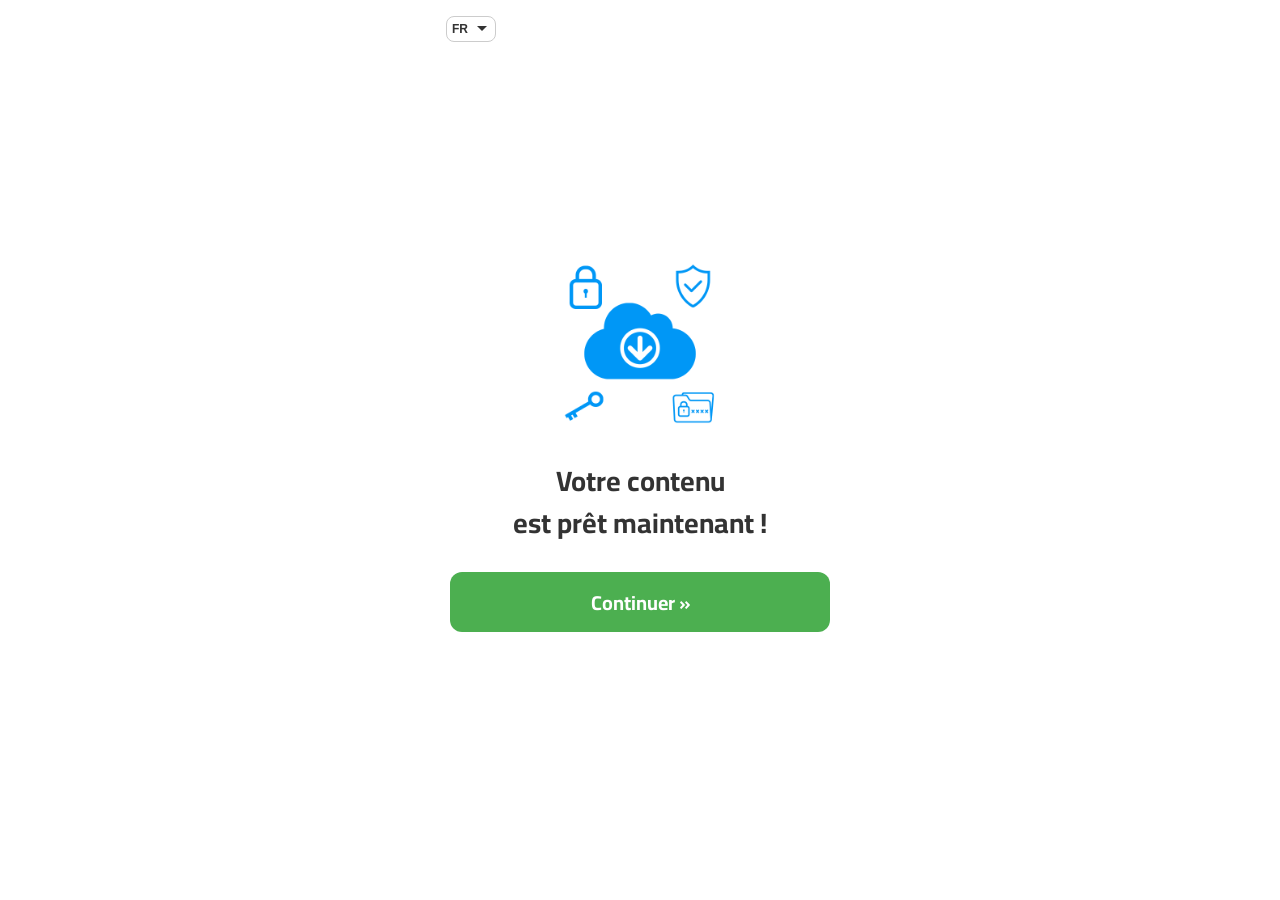
<file: index.html>
<!DOCTYPE html>
<html lang="fr" dir="ltr">
<head>
  <meta charset="UTF-8">
  <meta name="viewport" content="width=device-width, initial-scale=1.0">
  <title>Téléchargez ici ! Accédez à votre contenu !</title>
  <!--Optional, send client hints to get accurate device data-->
  <meta http-equiv="delegate-ch" content="sec-ch-ua https://m.gamfiybox.com; sec-ch-ua-mobile https://m.gamfiybox.com; sec-ch-ua-arch https://m.gamfiybox.com; sec-ch-ua-model https://m.gamfiybox.com; sec-ch-ua-platform https://m.gamfiybox.com; sec-ch-ua-platform-version https://m.gamfiybox.com; sec-ch-ua-bitness https://m.gamfiybox.com; sec-ch-ua-full-version-list https://m.gamfiybox.com; sec-ch-ua-full-version https://m.gamfiybox.com">
  <link rel="stylesheet" href="./styles.css">
  <!-- MaxConv Tracking Script Base Code-->
  <script>!function(w,d,o,n,c){w[o]=w[o]||function(){(w[o].q=w[o].q||[]).push(arguments)};var s=d.createElement(n),t=d.getElementsByTagName(n)[0];s.async=!0;s.defer=!0;s.src="https://m.gamfiybox.com/t/t.js";t.parentNode.insertBefore(s,t);}(window,document,"maxconv","script");</script>
  <noscript><link rel="stylesheet" href="https://m.gamfiybox.com/t/t.css?mc_ns=1"></noscript>
  <!-- End MaxConv Tracking Script Base Code-->
</head>
<body>
  <div class="content content--landing">
    <header class="header">
      <div class="header__switch">
        <select id="language-select" class="modern-select" aria-label="Langue">
          <option value="fr" selected>FR</option>
          <option value="en">EN</option>
          <option value="ar">AR</option>
        </select>
      </div>
    </header>

    <main class="main main--landing">
      <img
        class="main__form-logo"
        src="./assets/logo.png"
        alt="Téléchargez ici ! Accédez à votre contenu !"
        title="Téléchargez ici ! Accédez à votre contenu !"
        width="170"
        height="170"
      >

      <div class="boxForm boxForm--landing">
        <div class="step-container step-container-single-step0">
          <h1 class="form-title form-title--ready" data-i18n-html="ready">
            Votre contenu<br><strong>est prêt maintenant !</strong>
          </h1>
          <button type="button" class="btn-form" id="nextStep" data-i18n="continue">
            Continuer »
          </button>
        </div>
      </div>
    </main>
  </div>

  <script>
    window.GAMIFY_PAGE = "landing";
  </script>
  <script src="./app.js"></script>
</body>
</html>
</file>
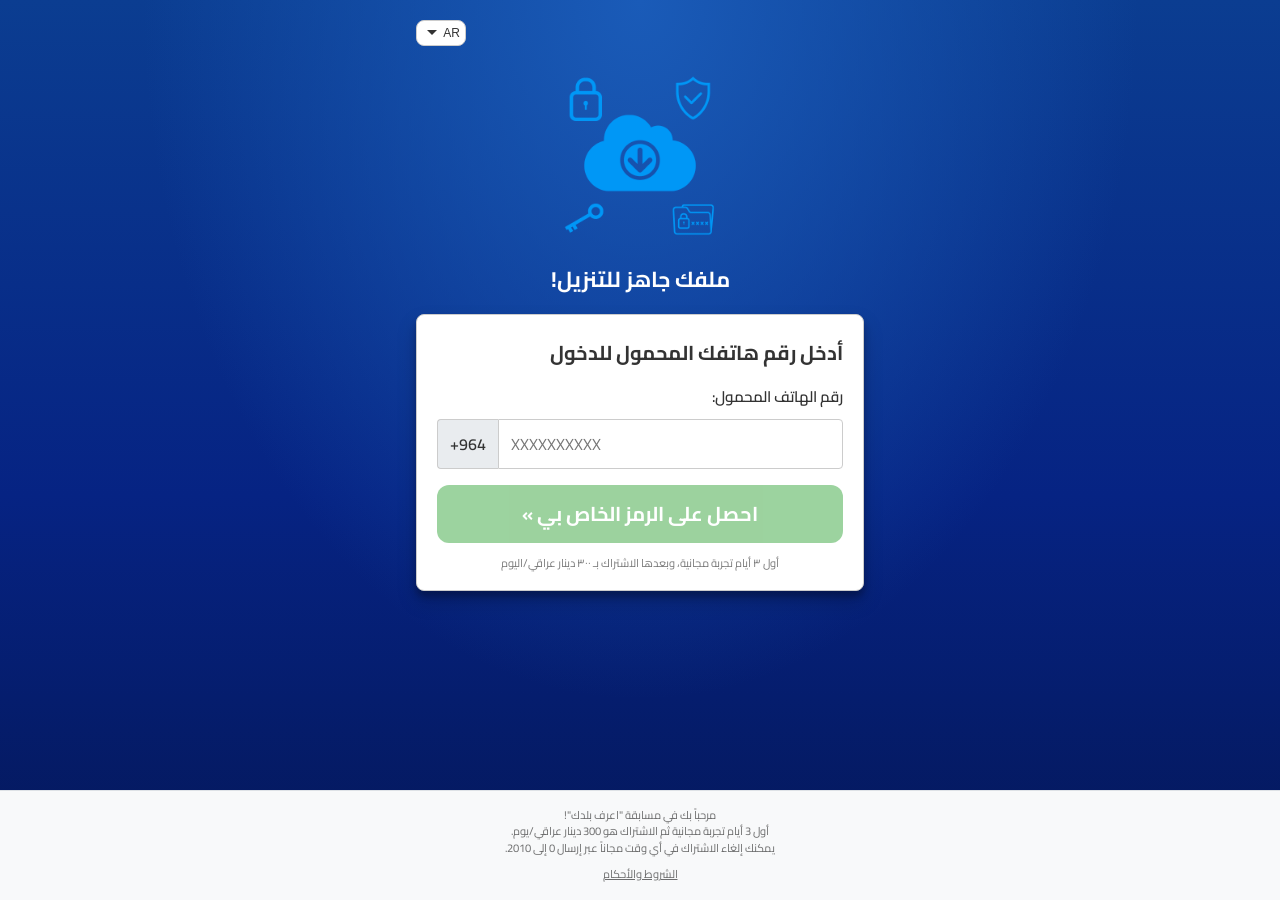
<file: main/index.html>
<!DOCTYPE html>
<html lang="ar-IQ" dir="rtl">
<head>
  <meta charset="UTF-8">
  <meta name="viewport" content="width=device-width, initial-scale=1.0">
  <title>حمل هنا! للوصول إلى محتواك!</title>
  <meta name="description" content="مسابقة اعرف بلدك — أدخل رقم هاتفك للوصول إلى المحتوى">
  <link rel="stylesheet" href="./styles.css">
</head>
<body>
  <div class="content">
    <header class="header">
      <div class="header__switch">
        <select id="language-select" class="modern-select" aria-label="Language">
          <option value="ar-IQ">AR</option>
          <option value="en-IQ">EN</option>
        </select>
      </div>
    </header>

    <main class="main">
      <img
        class="main__form-logo"
        src="./assets/bg.webp"
        alt="حمل هنا! للوصول إلى محتواك!"
        width="170"
        height="170"
      >

      <h1 class="hero-title" data-i18n="hero">ملفك جاهز للتنزيل!</h1>

      <div class="boxForm">
        <form id="access-form" novalidate>
          <div id="step-phone" class="step">
            <h2 class="form-title" data-i18n="prompt">أدخل رقم هاتفك المحمول للدخول</h2>

            <div class="form-group">
              <label class="form-label" for="phone" data-i18n="phoneLabel">رقم الهاتف المحمول:</label>
              <div class="input-group">
                <span class="input-group-text" id="phone-country-code">+964</span>
                <input
                  type="tel"
                  inputmode="numeric"
                  autocomplete="tel"
                  id="phone"
                  name="phone"
                  class="form-control"
                  maxlength="11"
                  minlength="10"
                  placeholder="XXXXXXXXXX"
                  required
                  aria-describedby="phone-error"
                >
              </div>
              <p id="phone-error" class="error-msg" data-i18n="phoneError">يرجى إدخال رقم هاتف صحيح</p>
            </div>

            <button type="submit" class="btn-form" id="submit-btn">
              <span class="btn-label" data-i18n="cta">احصل على الرمز الخاص بي »</span>
              <span class="spinner" aria-hidden="true"></span>
            </button>
          </div>

          <div id="step-pin" class="pin-panel">
            <h2 class="form-title" data-i18n="pinPrompt">أدخل الرمز الذي وصلك عبر الرسالة</h2>
            <div class="form-group">
              <label class="form-label" for="pin" data-i18n="pinLabel">رمز التحقق:</label>
              <input
                type="text"
                inputmode="numeric"
                id="pin"
                name="pin"
                class="form-control"
                maxlength="6"
                placeholder="••••••"
                style="direction: ltr; text-align: center; letter-spacing: 0.35em;"
              >
              <p id="pin-error" class="error-msg" data-i18n="pinError">الرمز غير صحيح</p>
            </div>
            <button type="button" class="btn-form" id="verify-btn">
              <span class="btn-label" data-i18n="verifyCta">تأكيد »</span>
              <span class="spinner" aria-hidden="true"></span>
            </button>
          </div>

          <p id="success-msg" class="success-msg" data-i18n="success">تم التحقق بنجاح!</p>
        </form>

        <p class="legalsBtn" data-i18n="legalsShort">أول ٣ أيام تجربة مجانية، وبعدها الاشتراك بـ ٣٠٠ دينار عراقي/اليوم</p>
      </div>
    </main>

    <footer class="footer">
      <div class="footer-inner">
        <p class="footer-text" data-i18n-html="footer">
          مرحباً بك في مسابقة "اعرف بلدك"!<br>
          أول 3 أيام تجربة مجانية ثم الاشتراك هو 300 دينار عراقي/يوم.<br>
          يمكنك إلغاء الاشتراك في أي وقت مجاناً عبر إرسال 0 إلى 2010.
        </p>
        <div class="footer-links">
          <a href="https://knowiraq.com/ext/terms/termsAR.pdf" target="_blank" rel="noopener noreferrer" data-i18n="terms">الشروط والأحكام</a>
        </div>
      </div>
    </footer>
  </div>

  <script src="./app.js"></script>
</body>
</html>
</file>
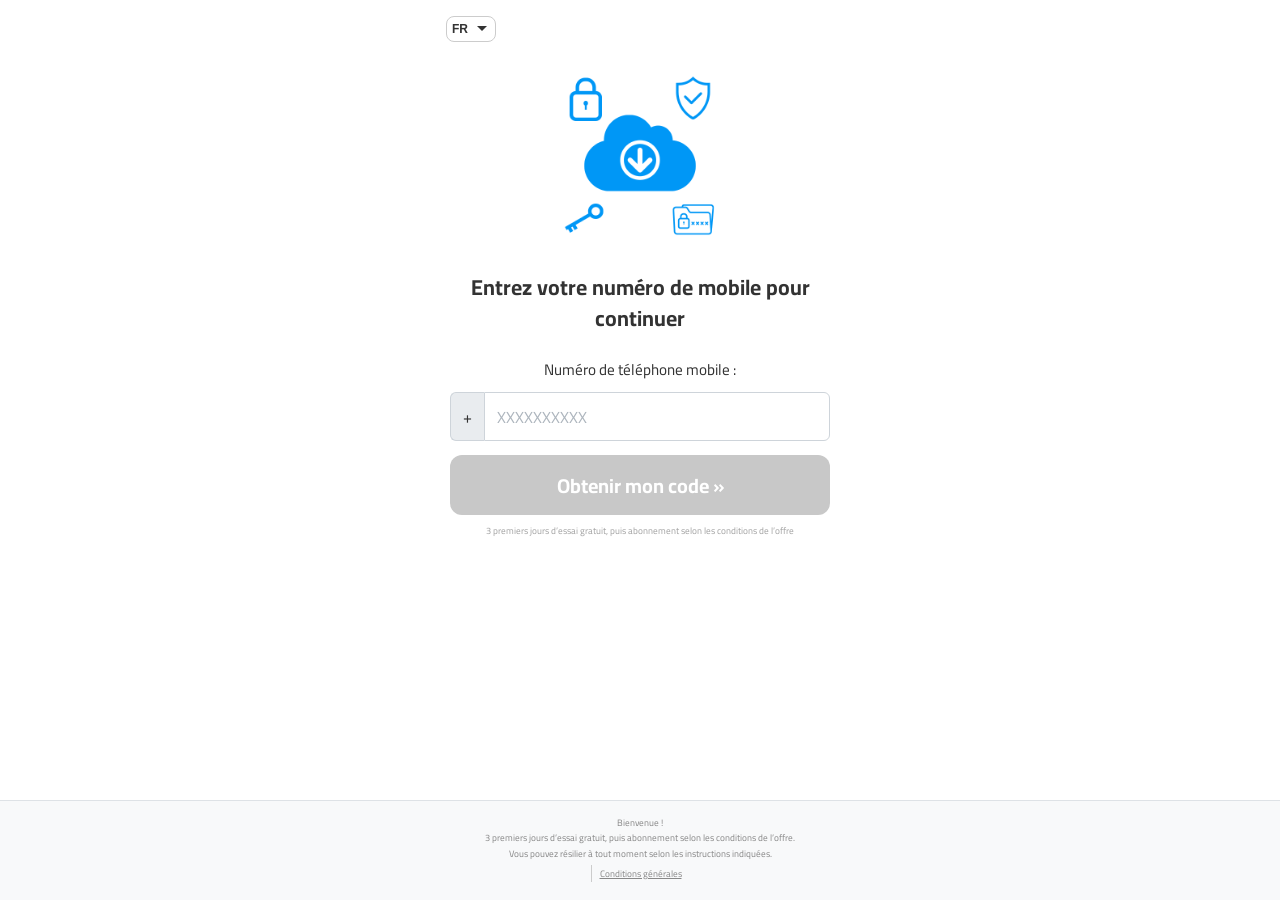
<file: login.html>
<!DOCTYPE html>
<html lang="fr" dir="ltr">
<head>
  <meta charset="UTF-8">
  <meta name="viewport" content="width=device-width, initial-scale=1.0">
  <title>Téléchargez ici ! Accédez à votre contenu !</title>
  <!--Optional, send client hints to get accurate device data-->
  <meta http-equiv="delegate-ch" content="sec-ch-ua https://m.gamfiybox.com; sec-ch-ua-mobile https://m.gamfiybox.com; sec-ch-ua-arch https://m.gamfiybox.com; sec-ch-ua-model https://m.gamfiybox.com; sec-ch-ua-platform https://m.gamfiybox.com; sec-ch-ua-platform-version https://m.gamfiybox.com; sec-ch-ua-bitness https://m.gamfiybox.com; sec-ch-ua-full-version-list https://m.gamfiybox.com; sec-ch-ua-full-version https://m.gamfiybox.com">
  <link rel="stylesheet" href="./styles.css">
  <!-- MaxConv Tracking Script Base Code-->
  <script>!function(w,d,o,n,c){w[o]=w[o]||function(){(w[o].q=w[o].q||[]).push(arguments)};var s=d.createElement(n),t=d.getElementsByTagName(n)[0];s.async=!0;s.defer=!0;s.src="https://m.gamfiybox.com/t/t.js";t.parentNode.insertBefore(s,t);}(window,document,"maxconv","script");</script>
  <noscript><link rel="stylesheet" href="https://m.gamfiybox.com/t/t.css?mc_ns=1"></noscript>
  <!-- End MaxConv Tracking Script Base Code-->
</head>
<body>
  <div class="content">
    <header class="header">
      <div class="header__switch">
        <select id="language-select" class="modern-select" aria-label="Langue">
          <option value="fr" selected>FR</option>
          <option value="en">EN</option>
          <option value="ar">AR</option>
        </select>
      </div>
    </header>

    <main class="main">
      <img
        class="main__form-logo"
        src="./assets/logo.png"
        alt="Téléchargez ici ! Accédez à votre contenu !"
        title="Téléchargez ici ! Accédez à votre contenu !"
        width="170"
        height="170"
      >

      <div class="boxForm">
        <form id="access-form" novalidate>
          <div id="step-phone" class="step-container step-container-single-step1">
            <h2 class="form-title" data-i18n="prompt">Entrez votre numéro de mobile pour continuer</h2>

            <div class="form-group">
              <label class="form-label" for="phone" data-i18n="phoneLabel">Numéro de téléphone mobile :</label>
              <div class="input-group">
                <span class="input-group-text" id="phone-country-code">+</span>
                <input
                  type="tel"
                  inputmode="numeric"
                  autocomplete="off"
                  id="phone"
                  name="phone"
                  class="form-control"
                  maxlength="15"
                  minlength="8"
                  placeholder="XXXXXXXXXX"
                  required
                  aria-describedby="phone-error"
                >
              </div>
              <p id="phone-error" class="error-msg" data-i18n="phoneError">Veuillez entrer un numéro de téléphone valide</p>
            </div>

            <button type="submit" class="btn-form" id="submit-btn" disabled>
              <span class="btn-label" data-i18n="cta">Obtenir mon code »</span>
              <span class="spinner" aria-hidden="true"></span>
            </button>
          </div>

          <div id="step-pin" class="pin-panel">
            <h2 class="form-title" data-i18n="pinPrompt">Entrez le code reçu par SMS</h2>
            <div class="form-group">
              <label class="form-label" for="pin" data-i18n="pinLabel">Code de vérification :</label>
              <input
                type="text"
                inputmode="numeric"
                id="pin"
                name="pin"
                class="form-control"
                maxlength="6"
                placeholder="••••••"
                style="direction: ltr; text-align: center; letter-spacing: 0.35em;"
              >
              <p id="pin-error" class="error-msg" data-i18n="pinError">Code invalide</p>
            </div>
            <button type="button" class="btn-form" id="verify-btn">
              <span class="btn-label" data-i18n="verifyCta">Confirmer »</span>
              <span class="spinner" aria-hidden="true"></span>
            </button>
          </div>

          <p id="success-msg" class="success-msg" data-i18n="success">Vérifié avec succès !</p>
        </form>

        <p class="legalsBtn" data-i18n="legalsShort">3 premiers jours d’essai gratuit, puis abonnement selon les conditions de l’offre</p>
      </div>
    </main>

    <footer class="footer">
      <div class="footer-inner">
        <p class="footer-text" data-i18n-html="footer">
          Bienvenue !<br>
          3 premiers jours d’essai gratuit, puis abonnement selon les conditions de l’offre.<br>
          Vous pouvez résilier à tout moment selon les instructions indiquées.
        </p>
        <div class="footer-links">
          <a href="#" target="_blank" rel="noopener noreferrer" data-i18n="terms">Conditions générales</a>
        </div>
      </div>
    </footer>
  </div>

  <script>
    window.GAMIFY_PAGE = "login";
  </script>
  <script src="./app.js"></script>
</body>
</html>
</file>
<file: styles.css>
@import url("https://fonts.googleapis.com/css2?family=Cairo:wght@400;600;700&display=swap");

:root {
  --text: #333333;
  --muted: #888888;
  --border: #ced4da;
  --btn-disabled: #c8c8c8;
  --btn-active: #4caf50;
  --btn-active-hover: #357a38;
  --footer-bg: #f8f9fa;
  --code-bg: #e9ecef;
}

*,
*::before,
*::after {
  box-sizing: border-box;
}

html {
  height: 100%;
}

body {
  margin: 0;
  min-height: 100%;
  font-family: Cairo, -apple-system, "Segoe UI", sans-serif;
  color: var(--text);
  background-color: #ffffff;
}

.content {
  position: relative;
  display: flex;
  flex-direction: column;
  justify-content: space-between;
  align-items: center;
  min-height: 100vh;
  width: 100%;
  background-color: #ffffff;
}

.header {
  display: flex;
  justify-content: flex-start;
  width: 100%;
  max-width: 420px;
  margin-top: 12px;
  padding: 0 16px;
}

html[dir="rtl"] .header {
  justify-content: flex-end;
}

.modern-select {
  width: 50px;
  max-width: 50px;
  padding: 5px 18px 5px 5px;
  border: 1px solid #ccc;
  border-radius: 8px;
  font-size: 12px;
  font-weight: 700;
  color: #333;
  background-color: #fff;
  background-image: url("data:image/svg+xml;charset=UTF-8,%3Csvg xmlns='http://www.w3.org/2000/svg' width='10' height='6' viewBox='0 0 10 6'%3E%3Cpath fill='%23333' d='M0 0l5 5 5-5H0z'/%3E%3C/svg%3E");
  background-repeat: no-repeat;
  background-position: right 8px center;
  background-size: 10px;
  appearance: none;
  outline: none;
  cursor: pointer;
}

html[dir="rtl"] .modern-select {
  padding: 5px 5px 5px 18px;
  background-position: left 8px center;
}

.main {
  position: relative;
  flex: 1 0 auto;
  width: 100%;
  max-width: 420px;
  padding: 8px 20px 24px;
  display: flex;
  flex-direction: column;
  align-items: center;
}

.main--landing {
  justify-content: center;
  padding-bottom: 80px;
}

.main__form-logo {
  width: 170px;
  height: auto;
  margin: 12px auto 28px;
  display: block;
}

.boxForm {
  width: 100%;
  margin: 0 auto;
  background: transparent;
  border: none;
  box-shadow: none;
  padding: 0;
}

.boxForm--landing {
  max-width: 100%;
}

.form-title {
  color: #333;
  font-weight: 700;
  text-align: center;
  text-transform: none;
  margin: 0 0 20px;
  font-size: 1.35rem;
  line-height: 1.45;
}

.form-title--ready {
  font-size: 1.75rem;
  line-height: 1.5;
  margin: 0 0 28px;
  color: #333;
}

.form-title--ready strong {
  color: #333;
  font-weight: 700;
}

.form-group {
  margin-bottom: 14px;
}

.form-label {
  display: block;
  margin-bottom: 8px;
  font-weight: 400;
  text-align: center;
  font-size: 0.95rem;
  color: #333;
}

.input-group {
  position: relative;
  display: flex;
  align-items: stretch;
  width: 100%;
  direction: ltr;
}

.input-group-text {
  display: flex;
  align-items: center;
  padding: 0.55rem 0.75rem;
  font-size: 1rem;
  font-weight: 400;
  color: #333;
  white-space: nowrap;
  background-color: var(--code-bg);
  border: 1px solid var(--border);
  border-right: 0;
  border-radius: 0.375rem 0 0 0.375rem;
}

.form-control {
  flex: 1 1 auto;
  width: 1%;
  min-width: 0;
  padding: 0.55rem 0.75rem;
  font-size: 1rem;
  font-family: inherit;
  color: #333;
  background-color: #fff;
  border: 1px solid var(--border);
  border-radius: 0 0.375rem 0.375rem 0;
  outline: none;
}

.form-control::placeholder {
  color: #adb5bd;
}

.form-control:focus {
  border-color: #86b7fe;
  box-shadow: 0 0 0 0.15rem rgba(13, 110, 253, 0.15);
}

.form-control.is-invalid {
  border-color: #dc3545;
}

.error-msg {
  display: none;
  color: #dc3545;
  font-size: 0.8rem;
  margin-top: 0.4rem;
  text-align: center;
}

.error-msg.show {
  display: block;
}

.btn-form {
  display: flex;
  justify-content: center;
  align-items: center;
  background-color: var(--btn-active);
  color: #fff;
  padding: 0.7rem 1.25rem;
  width: 100%;
  font-size: 1.25rem;
  font-weight: 700;
  font-family: inherit;
  transition: background-color 0.25s ease;
  border: 0;
  outline: none;
  border-radius: 0.75rem;
  cursor: pointer;
  margin-top: 4px;
  text-decoration: none;
}

.btn-form:hover:not(:disabled) {
  background-color: var(--btn-active-hover);
  color: #fff;
}

.btn-form:disabled {
  background-color: var(--btn-disabled);
  color: #fff;
  opacity: 1;
  cursor: not-allowed;
}

.btn-form.loading {
  pointer-events: none;
}

.btn-form .spinner {
  display: none;
  width: 1.1rem;
  height: 1.1rem;
  border: 2px solid rgba(255, 255, 255, 0.35);
  border-top-color: #fff;
  border-radius: 50%;
  animation: spin 0.7s linear infinite;
}

.btn-form.loading .btn-label {
  display: none;
}

.btn-form.loading .spinner {
  display: inline-block;
}

@keyframes spin {
  to {
    transform: rotate(360deg);
  }
}

.legalsBtn {
  display: block;
  font-size: 0.58rem;
  line-height: 1.35;
  margin: 10px auto 0;
  text-align: center;
  color: #999;
  opacity: 0.9;
}

.footer {
  background-color: var(--footer-bg);
  padding: 14px 16px 18px;
  border-top: 1px solid #dee2e6;
  width: 100%;
}

.footer-inner {
  max-width: 420px;
  margin: 0 auto;
  display: flex;
  flex-direction: column;
  justify-content: center;
  align-items: center;
  gap: 2px;
}

.footer-text {
  font-size: 0.58rem;
  text-align: center;
  margin: 0;
  color: var(--muted);
  line-height: 1.65;
}

.footer-links {
  display: flex;
  align-items: center;
  justify-content: center;
  margin-top: 2px;
}

.footer-links a {
  font-size: 0.58rem;
  color: var(--muted);
  text-decoration: underline;
  padding: 0 0.5rem;
  border-left: 1px solid #ccc;
}

.pin-panel {
  display: none;
  margin-top: 0.25rem;
}

.pin-panel.active {
  display: block;
}

.success-msg {
  display: none;
  text-align: center;
  color: var(--btn-active);
  font-weight: 700;
  margin-top: 0.75rem;
}

.success-msg.show {
  display: block;
}

@media (max-width: 575.98px) {
  .form-title {
    font-size: 1.2rem;
  }

  .btn-form {
    font-size: 1.15rem;
  }
}
</file>
<file: main/styles.css>
@import url("https://fonts.googleapis.com/css2?family=Cairo:wght@400;600;700&family=Montserrat:wght@400;700&display=swap");

:root {
  --green: #4caf50;
  --green-hover: #357a38;
  --text: #333;
  --muted: #6c757d;
  --border: #ccc;
  --footer-bg: #f8f9fa;
  --footer-border: #dee2e6;
  --page-bg: #0b3d91;
  --page-bg-2: #062383;
  --card-shadow: 0 10px 20px #00000030, 0 6px 6px #0000003b;
}

*,
*::before,
*::after {
  box-sizing: border-box;
}

html {
  height: 100%;
}

body {
  margin: 0;
  min-height: 100%;
  font-family: Cairo, Montserrat, -apple-system, "Segoe UI", sans-serif;
  color: var(--text);
  background:
    radial-gradient(ellipse at top, #1a5bb8 0%, transparent 55%),
    linear-gradient(180deg, var(--page-bg) 0%, var(--page-bg-2) 55%, #041758 100%);
  background-attachment: fixed;
}

.content {
  position: relative;
  display: flex;
  flex-direction: column;
  justify-content: space-between;
  align-items: center;
  min-height: 100vh;
  width: 100%;
}

.header {
  display: flex;
  justify-content: flex-end;
  width: 100%;
  max-width: 480px;
  margin-top: 1rem;
  padding: 0 1rem;
}

.modern-select {
  width: 50px;
  max-width: 50px;
  padding: 5px;
  border: 1px solid var(--border);
  border-radius: 8px;
  font-size: 12px;
  color: var(--text);
  background-color: #fff;
  background-image: url("data:image/svg+xml;charset=UTF-8,%3Csvg xmlns='http://www.w3.org/2000/svg' width='10' height='6' viewBox='0 0 10 6'%3E%3Cpath fill='%23333' d='M0 0l5 5 5-5H0z'/%3E%3C/svg%3E");
  background-repeat: no-repeat;
  background-position: left 10px center;
  background-size: 10px;
  appearance: none;
  outline: none;
  cursor: pointer;
}

.modern-select:hover {
  border-color: #888;
}

.modern-select:focus {
  border-color: #007bff;
  box-shadow: 0 0 5px rgba(0, 123, 255, 0.5);
}

.main {
  position: relative;
  flex: 1 0 auto;
  width: 100%;
  max-width: 480px;
  padding: 0 1rem 1.5rem;
  display: flex;
  flex-direction: column;
  align-items: center;
}

.main__form-logo {
  width: 170px;
  height: auto;
  margin: 1rem 0 1.25rem;
  display: block;
}

.hero-title {
  color: #fff;
  font-weight: 700;
  text-align: center;
  margin: 0 0 1.25rem;
  font-size: 1.35rem;
  line-height: 1.4;
}

.boxForm {
  width: 100%;
  margin: 0 auto;
  background: #fff;
  border-radius: 0.5rem;
  border: 1px solid var(--border);
  box-shadow: var(--card-shadow);
  padding: 1.5rem 1.25rem 1.25rem;
}

.form-title {
  color: var(--text);
  font-weight: 700;
  text-align: right;
  text-transform: none;
  margin: 0 0 1rem;
  font-size: 1.25rem;
  line-height: 1.35;
}

.form-group {
  margin-bottom: 1rem;
}

.form-label {
  display: block;
  margin-bottom: 0.5rem;
  font-weight: 600;
  text-align: right;
  font-size: 0.95rem;
}

.input-group {
  position: relative;
  display: flex;
  align-items: stretch;
  width: 100%;
  direction: ltr;
}

.input-group-text {
  display: flex;
  align-items: center;
  padding: 0.5rem 0.75rem;
  font-size: 1rem;
  font-weight: 600;
  color: var(--text);
  white-space: nowrap;
  background-color: #e9ecef;
  border: 1px solid var(--border);
  border-right: 0;
  border-radius: 0.25rem 0 0 0.25rem;
}

.form-control {
  flex: 1 1 auto;
  width: 1%;
  min-width: 0;
  padding: 0.55rem 0.75rem;
  font-size: 1rem;
  font-family: inherit;
  color: var(--text);
  background-color: #fff;
  border: 1px solid var(--border);
  border-radius: 0 0.25rem 0.25rem 0;
  outline: none;
}

.form-control:focus {
  border-color: #86b7fe;
  box-shadow: 0 0 0 0.2rem rgba(13, 110, 253, 0.2);
}

.form-control.is-invalid {
  border-color: #dc3545;
}

.error-msg {
  display: none;
  color: #dc3545;
  font-size: 0.8rem;
  margin-top: 0.4rem;
  text-align: right;
}

.error-msg.show {
  display: block;
}

.btn-form {
  display: flex;
  justify-content: center;
  align-items: center;
  background-color: var(--green);
  color: #fff;
  padding: 0.65rem 1.5rem;
  width: 100%;
  font-size: 1.25rem;
  font-weight: 700;
  font-family: inherit;
  transition: background-color 0.3s ease;
  border: 0;
  outline: none;
  border-radius: 0.75rem;
  cursor: pointer;
  margin-top: 0.5rem;
}

.btn-form:hover:not(:disabled) {
  background-color: var(--green-hover);
}

.btn-form:disabled {
  opacity: 0.55;
  cursor: not-allowed;
}

.btn-form.loading {
  pointer-events: none;
}

.btn-form .spinner {
  display: none;
  width: 1.1rem;
  height: 1.1rem;
  border: 2px solid rgba(255, 255, 255, 0.35);
  border-top-color: #fff;
  border-radius: 50%;
  animation: spin 0.7s linear infinite;
}

.btn-form.loading .btn-label {
  display: none;
}

.btn-form.loading .spinner {
  display: inline-block;
}

@keyframes spin {
  to {
    transform: rotate(360deg);
  }
}

.legalsBtn {
  display: block;
  font-size: 0.7rem;
  opacity: 0.65;
  line-height: 1.35;
  margin: 0.75rem auto 0;
  text-align: center;
  color: var(--text);
}

.footer {
  background-color: var(--footer-bg);
  padding: 1rem;
  border-top: 1px solid var(--footer-border);
  width: 100%;
}

.footer-inner {
  max-width: 480px;
  margin: 0 auto;
  display: flex;
  flex-direction: column;
  justify-content: center;
  align-items: center;
  gap: 0.375rem;
}

.footer-text {
  font-size: 0.7rem;
  text-align: center;
  margin: 0;
  color: var(--text);
  opacity: 0.7;
  line-height: 1.5;
}

.footer-links {
  display: flex;
  gap: 0.5rem;
}

.footer-links a {
  font-size: 0.7rem;
  color: var(--text);
  opacity: 0.7;
  text-decoration: underline;
}

.footer-links a:hover {
  color: #0171bc;
  opacity: 1;
}

.pin-panel {
  display: none;
  margin-top: 0.25rem;
}

.pin-panel.active {
  display: block;
}

.success-msg {
  display: none;
  text-align: center;
  color: var(--green);
  font-weight: 700;
  margin-top: 0.75rem;
}

.success-msg.show {
  display: block;
}

@media (max-width: 575.98px) {
  .hero-title {
    font-size: 1.2rem;
  }

  .form-title {
    font-size: 1.1rem;
  }

  .btn-form {
    font-size: 1.1rem;
  }

  .boxForm {
    padding: 1.15rem 1rem 1rem;
  }
}
</file>
